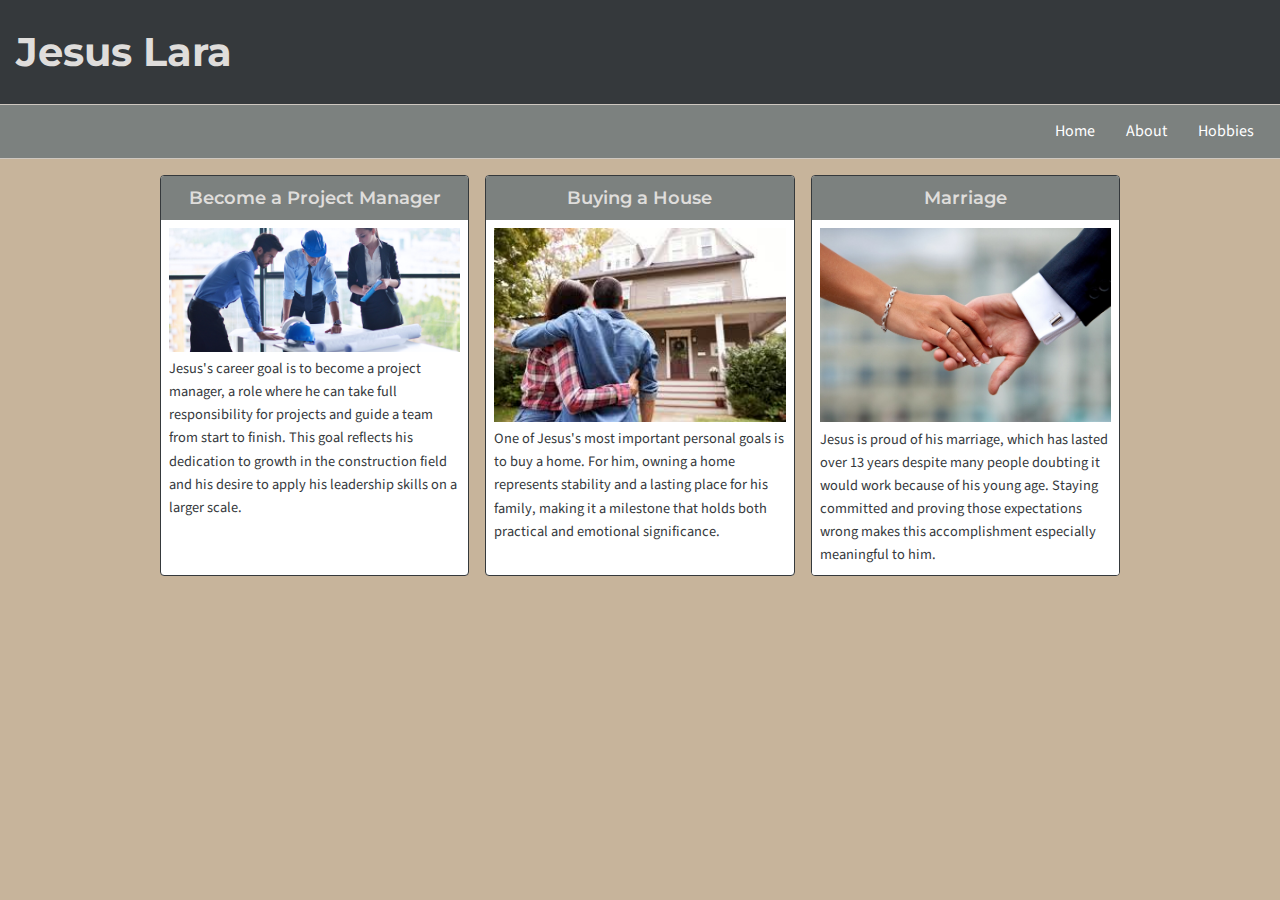
<file: index.html>
<!--Stephanie Ramos
September 14, 2025
Module 7.2 Assignment-->

<!DOCTYPE html>
<html lang="en">
<head>
    <meta charset="UTF-8">
    <title>bioSite Project</title>

    <link rel="preconnect" href="https://fonts.googleapis.com">
    <link rel="preconnect" href="https://fonts.gstatic.com" crossorigin>
    <link href="https://fonts.googleapis.com/css2?family=Montserrat:wght@600;700&family=Source+Sans+3:wght@400;600&display=swap" rel="stylesheet">


    <link rel="stylesheet" href="Ramos_Site.css">
</head>
<body>
    <header>
        <h1>Jesus Lara</h1>
    </header>

    <div id="navbar">
        <a href="#">Home</a>
        <a href="Ramos_About.html">About</a>
        <a href="Ramos_Hobbies.html">Hobbies</a>
    </div>

    <div id="container">
        <div id="images">
            <div>
                <h3>Become a Project Manager</h3>
                <figure>
                <img src="images/project_manager.jpg" alt="Project Manager">
                <figcaption>
                Jesus's career goal is to become a project manager, a role where 
                he can take full responsibility for projects and guide a team 
                from start to finish. This goal reflects his dedication to growth 
                in the construction field and his desire to apply his leadership 
                skills on a larger scale.
                </figcaption>
                </figure>
            </div>

            <div>
                <h3>Buying a House</h3>
                <figure>
                    <img src="images/house.jpg" alt="House">
                    <figcaption>
                    One of Jesus's most important personal goals is to buy 
                    a home. For him, owning a home represents stability and a lasting 
                    place for his family, making it a milestone that holds both 
                    practical and emotional significance.
                    </figcaption>
                </figure>
            </div>
            
            <div>
                <h3>Marriage</h3>
                <figure>
                    <img src="images/marriage.jpg" alt="marriage">
                    <figcaption>
                    Jesus is proud of his marriage, which has lasted over 13 years 
                    despite many people doubting it would work because of his young 
                    age. Staying committed and proving those expectations wrong 
                    makes this accomplishment especially meaningful to him.
                    </figcaption>
                </figure>
            </div>
        </div>
    </div>
</body>
</html>
</file>
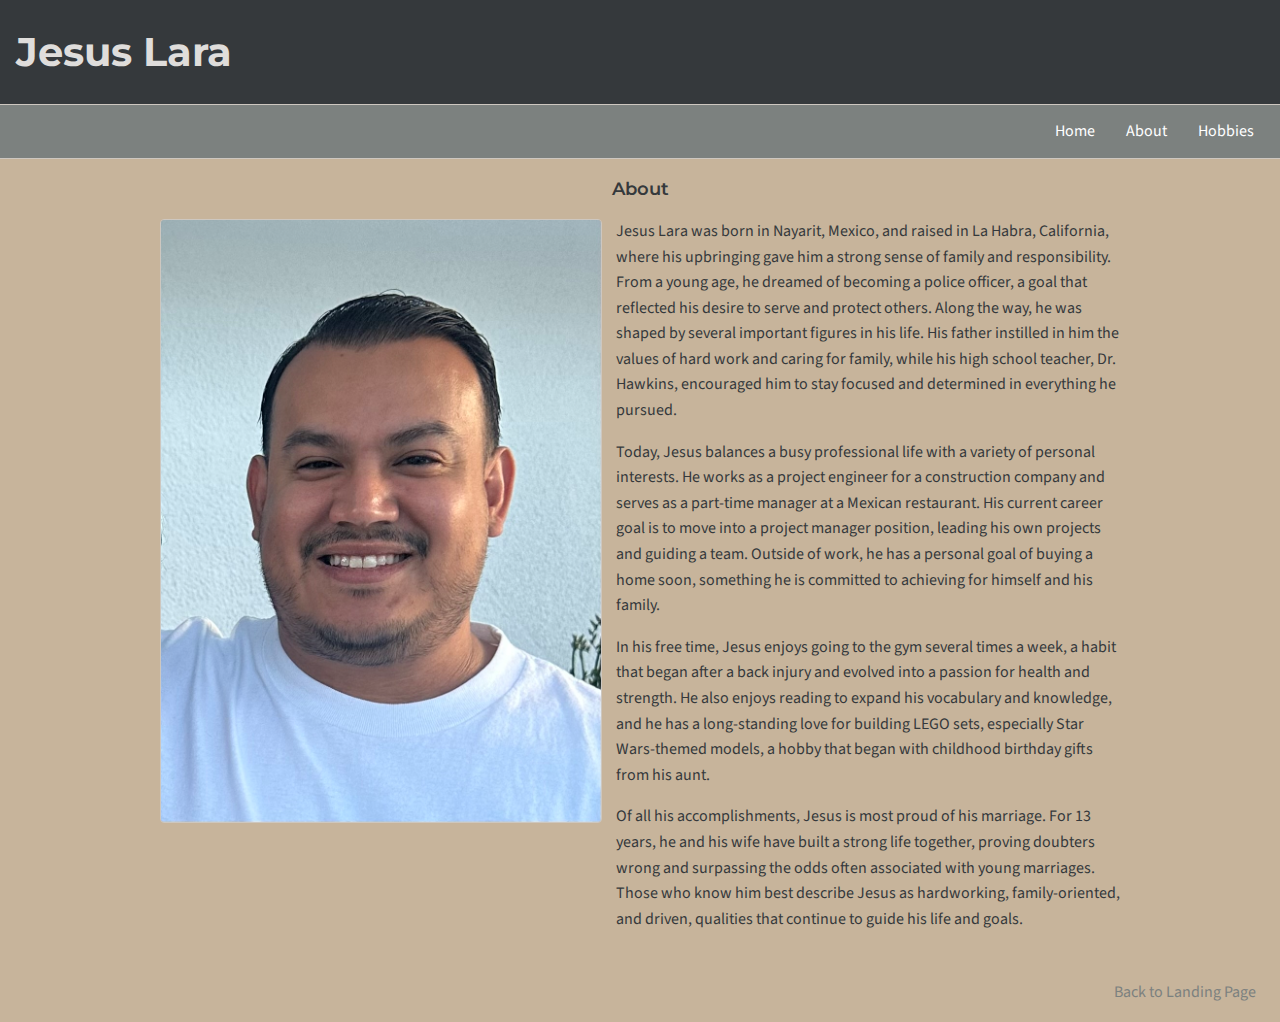
<file: Ramos_About.html>
<!DOCTYPE html>
<!--Stephanie Ramos
September 14, 2025
Module 7.2 Assignment-->
<html lang="en">
<head>
    <meta charset="UTF-8">
    <title>bioSite Project</title>
    <link rel="stylesheet" href="Ramos_Site.css">
</head>
<body>
    <header>
        <h1>Jesus Lara</h1>
    </header>

    <div id="navbar">
        <a href="index.html">Home</a>
        <a href="Ramos_About.html" aria-current="page">About</a>
        <a href="Ramos_Hobbies.html">Hobbies</a>
    </div>

    <main id="container">
        <section id="about">
                <h3>About</h3>
                <div class="bio">
                    <img src="images/jesus_lara.jpg" alt="Profile Picture">
                    <div class="bio-text">
                        <p>Jesus Lara was born in Nayarit, Mexico, and raised in La Habra, 
                        California, where his upbringing gave him a strong sense of family 
                        and responsibility. From a young age, he dreamed of becoming a police 
                        officer, a goal that reflected his desire to serve and protect others. 
                        Along the way, he was shaped by several important figures in his life. 
                        His father instilled in him the values of hard work and caring for 
                        family, while his high school teacher, Dr. Hawkins, encouraged him to 
                        stay focused and determined in everything he pursued.</p>
                        <p>Today, Jesus balances a busy professional life with a variety of 
                        personal interests. He works as a project engineer for a construction 
                        company and serves as a part-time manager at a Mexican restaurant. 
                        His current career goal is to move into a project manager position, 
                        leading his own projects and guiding a team. Outside of work, he has 
                        a personal goal of buying a home soon, something he is committed to 
                        achieving for himself and his family.</p>
                        <p>In his free time, Jesus enjoys going to the gym several times a week, 
                        a habit that began after a back injury and evolved into a passion for 
                        health and strength. He also enjoys reading to expand his vocabulary 
                        and knowledge, and he has a long-standing love for building LEGO sets, 
                        especially Star Wars-themed models, a hobby that began with childhood 
                        birthday gifts from his aunt.</p>
                        <p>Of all his accomplishments, Jesus is most proud of his marriage. For 
                        13 years, he and his wife have built a strong life together, proving 
                        doubters wrong and surpassing the odds often associated with young 
                        marriages. Those who know him best describe Jesus as hardworking, 
                        family-oriented, and driven, qualities that continue to guide his 
                        life and goals.</p>
                    </div>
                </div>
        </section>
    </main>

    <footer id="site-footer">
        <div class="link-back"><a href="index.html">Back to Landing Page</a></div>
    </footer>
</body>
</html>
</file>
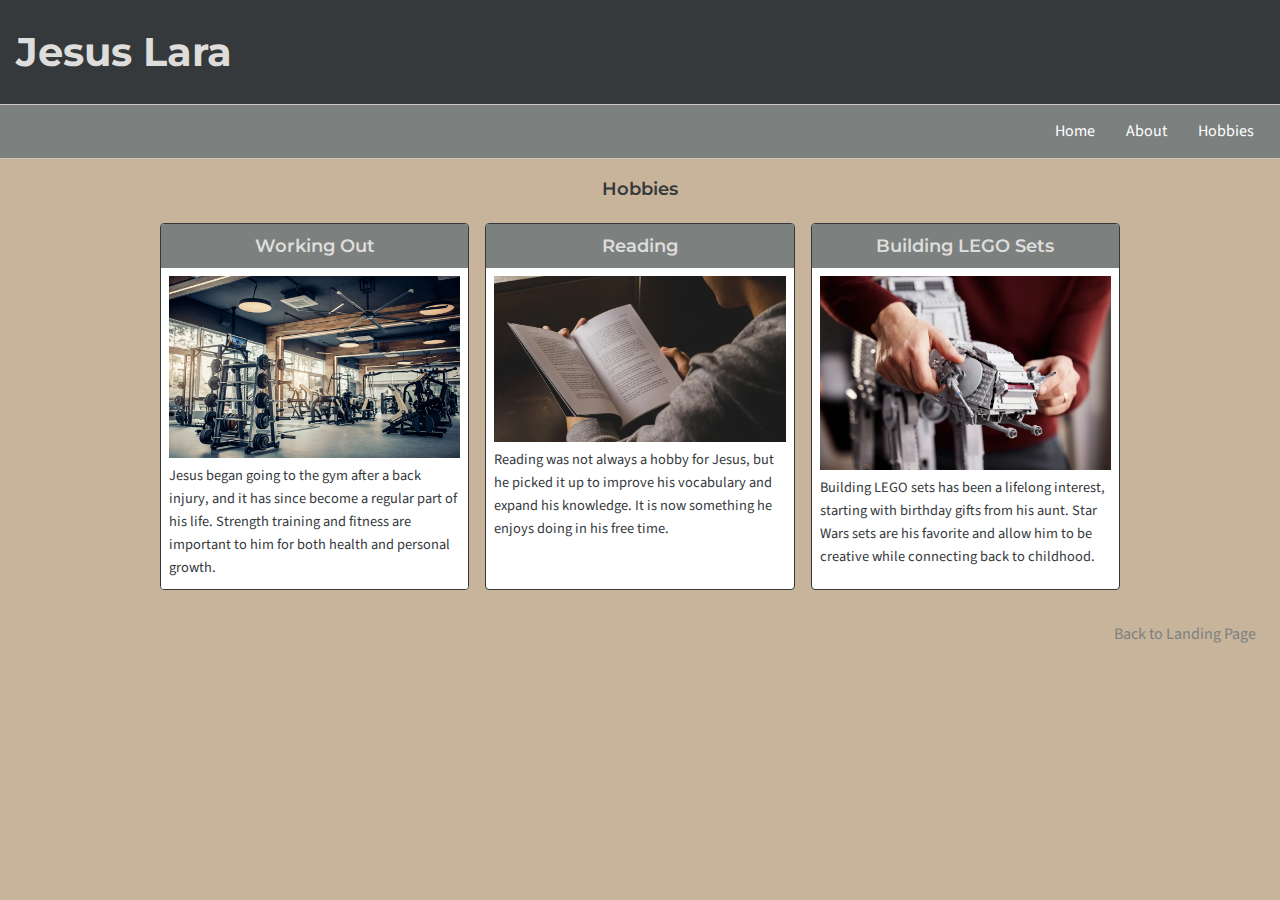
<file: Ramos_Hobbies.html>
<!--Stephanie Ramos
September 14, 2025
Module 7.2 Assignment-->

<!DOCTYPE html>
<html lang="en">
<head>
    <meta charset="UTF-8">
    <title>bioSite Project</title>
    <link rel="stylesheet" href="Ramos_Site.css">
</head>
<body>
    <header>
        <h1>Jesus Lara</h1>
    </header>

    <div id="navbar">
        <a href="index.html">Home</a>
        <a href="Ramos_About.html">About</a>
        <a href="Ramos_Hobbies.html" aria-current="page">Hobbies</a>
    </div>

    <main id="container">
        <section id="hobbies">
            <h3>Hobbies</h3>

            <div>
                <h3>Working Out</h3>
                <figure>
                    <img src="images/gym.jpg" alt="Working out at the gym">
                    <figcaption>
                    Jesus began going to the gym after a back injury, and it has 
                    since become a regular part of his life. Strength training and 
                    fitness are important to him for both health and personal growth.
                    </figcaption>
                </figure>
            </div>

            <div>
                <h3>Reading</h3>
                <figure>   
                    <img src="images/reading.jpg" alt="Reading books">
                    <figcaption>
                    Reading was not always a hobby for Jesus, but he picked it up 
                    to improve his vocabulary and expand his knowledge. It is now 
                    something he enjoys doing in his free time.
                    </figcaption>
                </figure>
            </div>

            <div>
                <h3>Building LEGO Sets</h3>
                <figure>
                    <img src="images/star_wars.jpg" alt="Building LEGO sets">
                    <figcaption>
                    Building LEGO sets has been a lifelong interest, starting with 
                    birthday gifts from his aunt. Star Wars sets are his favorite 
                    and allow him to be creative while connecting back to childhood.
                    </figcaption>
                </figure>
            </div>
        </section>
    </main>
    
    <footer id="site-footer">
        <div class="link-back"><a href="index.html">Back to Landing Page</a></div>
    </footer>
</body>
</html>
</file>
<file: Ramos_Site.css>
/* Stephanie Ramos 
September 14, 2025
Module 7.2 Assignment
*/

@import url('https://fonts.googleapis.com/css2?family=Montserrat:wght@600;700&family=Source+Sans+3:wght@400;600&display=swap');

body{
  background: rgba(199,180,155,1);
  color: rgba(53,57,60,1);
  font-family: "Source Sans 3", Arial, sans-serif;
  line-height: 1.6;
  margin: 0;
}

h1,h2,h3{
  font-family: "Montserrat", Arial, sans-serif;
  color: rgba(53,57,60,1);
  margin: 0 0 .5rem;
}
h1{ font-size: 2.5rem; font-weight: 700; }
h2{ font-size: 1.5rem; font-weight: 600; }
h3{ font-size: 1.1rem; font-weight: 600; }

a{ color: rgba(124,129,127,1); text-decoration: none; }
a:hover{ color: rgba(205,199,192,1); }
a:visited{ color: rgba(199,180,155,1); }

#container{ max-width: 960px; margin: 0 auto; padding: 1rem; }

/* Header */
header{
  background: rgba(53,57,60,1);
  color: rgba(223,221,219,1);
  padding: 20px 16px;
}
header h1{
  font-family: "Montserrat", Arial, sans-serif;
  font-weight: 700;
  font-size: 2.5rem;
  margin: 0;
  color: rgba(223,221,219,1);
}

/* Navbar */
#navbar{
  background: rgba(124,129,127,1);
  border-top: 1px solid rgba(205,199,192,1);
  border-bottom: 1px solid rgba(205,199,192,1);
  padding: .5rem 1rem;
  display: flex;
  gap: .75rem;
  justify-content: flex-end;
  align-items: center;
}
#navbar a{
  color: rgba(255,255,255,1);
  padding: .35rem .6rem;
  border-radius: .35rem;
}
#navbar a:hover{
  background: rgba(205,199,192,1);
  color: rgba(124,129,127,1);
}

#images, #hobbies{
  display: grid;
  grid-template-columns: repeat(3, 1fr);
  column-gap: 1rem;
  row-gap: 1rem;
}


#images > div, #hobbies > div{
  border: 1px solid rgba(53,57,60,1);   
  border-radius: .25rem;
  background: rgba(255,255,255,1);
  overflow: hidden;                     
}

/* Card title bar */
#images > div > h3,
#hobbies > div > h3{
  margin: 0;
  padding: .5rem;
  text-align: center;
  background: rgba(124,129,127,1);     
  color: rgba(223,221,219,1);           
}


#images > div > figure,
#hobbies > div > figure{
  margin: 0;
  padding: .5rem .5rem .6rem;          
  background: rgba(255,255,255,1);
  border: none;
}

#images img, #hobbies img{
  width: 100%;
  height: auto;
  display: block;
}

#images figcaption, #hobbies figcaption{
  margin-top: .35rem;
  font-size: .9rem;
  color: rgba(53,57,60,1);
}


#hobbies > h2, #hobbies > h3{
  grid-column: 1 / -1;
  text-align: center;
  margin: 0 0 .25rem;
}

/* About page */
#about > h3{
  text-align: center;
  margin-bottom: 1rem;
}
.bio{
  display: grid;
  grid-template-columns: 440px 1fr;    
  gap: 1rem;
  align-items: start;
}
.bio img{
  width: 100%;
  height: auto;
  display: block;
  border-radius: .25rem;
  border: 1px solid rgba(205,199,192,1);
}
.bio-text p{ margin: 0 0 1rem; 
}

/* Footer */
#site-footer{
  background: transparent;
  border: none;
  padding: 1rem;
  display: flex;
  justify-content: flex-end;
}
.link-back a{
  color: rgba(124,129,127,1);
  text-decoration: none;
  padding: .25rem .5rem;
  border-radius: .25rem;
}
.link-back a:hover{
  color: rgba(205,199,192,1);
  background: transparent;
}
</file>
